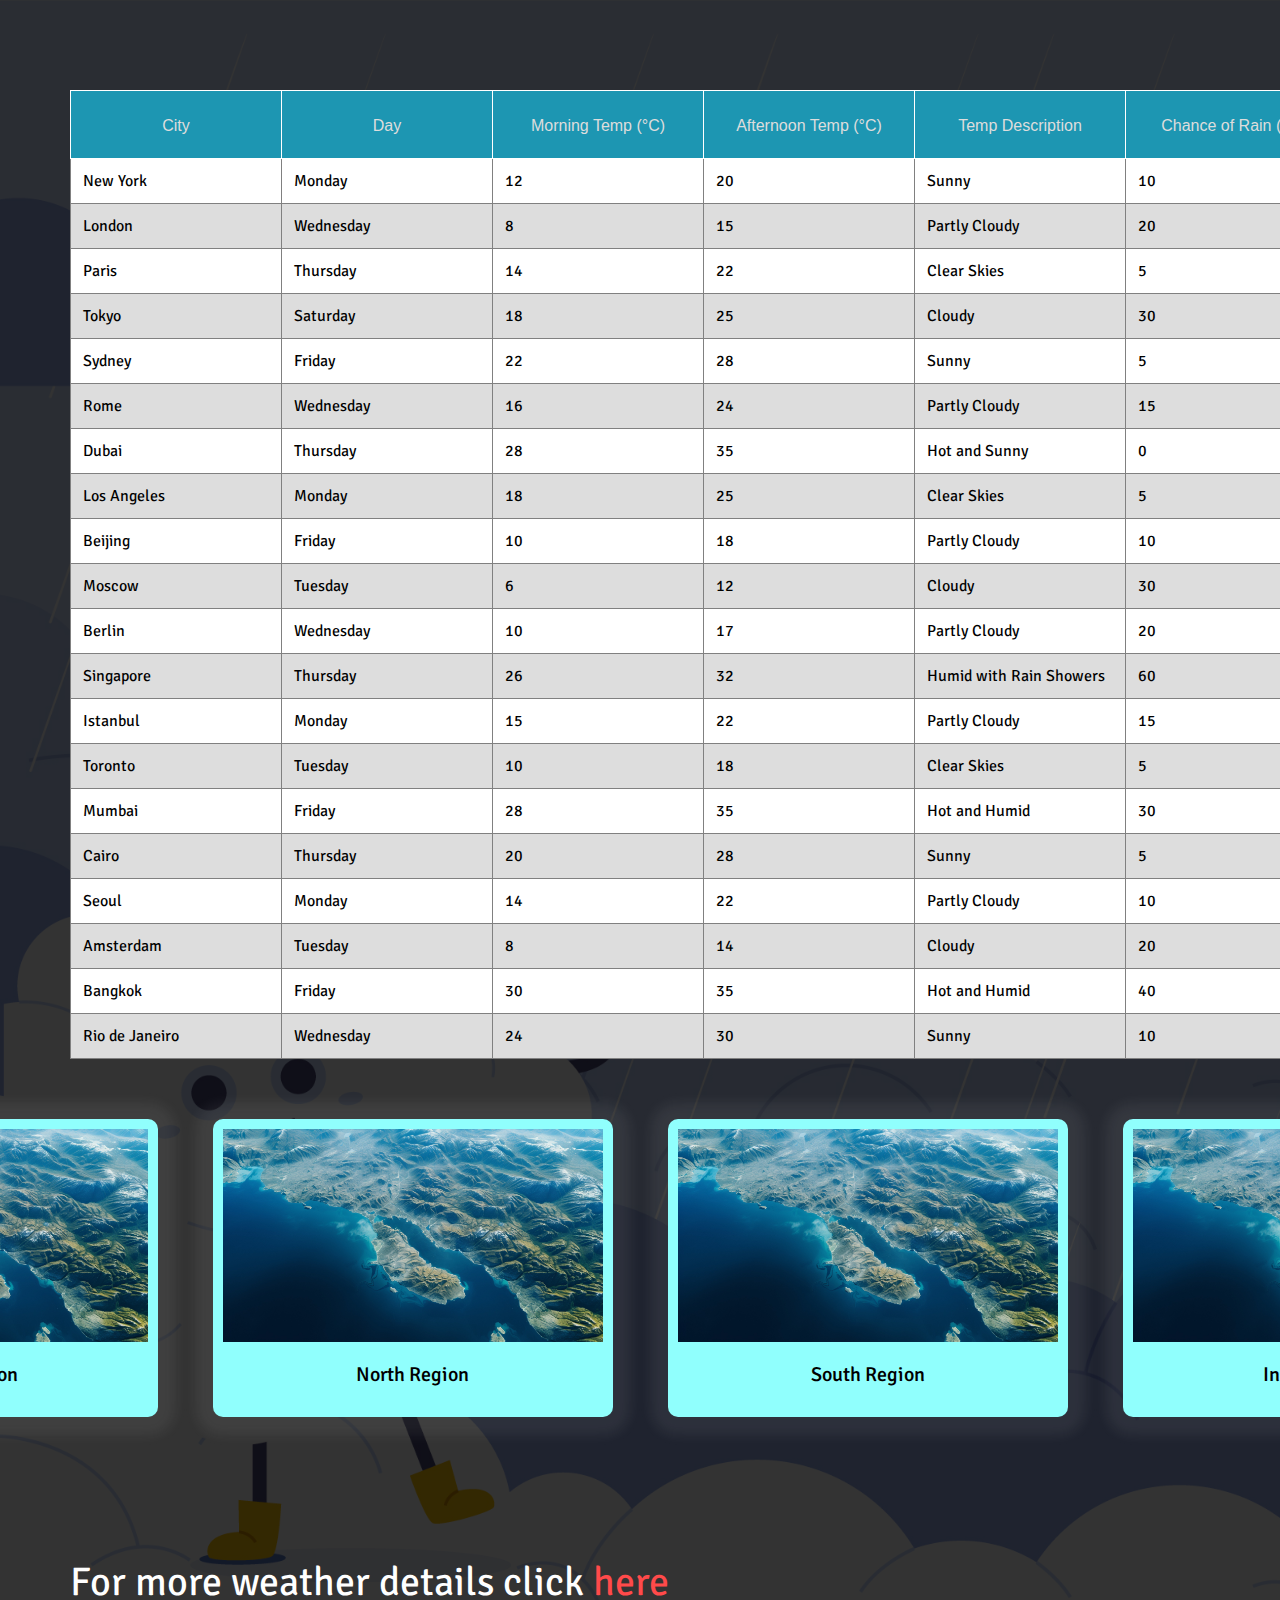
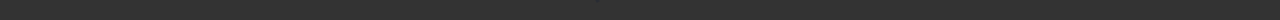
<file: weather.html>
<!DOCTYPE html>
<html lang="en">
<head>
    <meta charset="UTF-8">
    <meta name="viewport" content="width=device-width, initial-scale=1.0">
    <title>Flyout</title>
    <link rel="stylesheet" href="https://fonts.googleapis.com/css2?family=Material+Symbols+Outlined:opsz,wght,FILL,GRAD@20..48,100..700,0..1,-50..200" />
    <link rel="stylesheet" href="css/main.css">  
    <link rel="stylesheet" href="css/theme2.css" id="cssTheme"> 
    <link rel="stylesheet" href="css/icons.css">
</head>
<body>
    <div class="main-container">
          <!-- Start Weather -->
          <div class="weather-container padding70" id="weather">
            <div class="table">
                <table border="1" style="border-collapse: collapse;">
                    <thead>
                      <tr>
                        <th>
                            <input type="text" class="search-input" placeholder="City">
                        </th>
                        <th>
                            <input type="text" class="search-input"  placeholder="Day">
                        </th>
                        <th>
                            <input type="text" class="search-input"  placeholder="Morning Temp (°C)">
                        </th>
                        <th>
                            <input type="text" class="search-input"  placeholder="Afternoon Temp (°C)">
                        </th>
                        <th>
                            <input type="text" class="search-input"  placeholder="Temp Description">
                        </th>
                        <th>
                            <input type="text" class="search-input"  placeholder="Chance of Rain (%)">
                        </th>
                        <th>
                            <input type="text" class="search-input"  placeholder="Wind Speed (KM/H)">
                        </th>
                      </tr>
                    </thead>
                    <tbody>
                      <tr>
                        <td>New York</td>
                        <td>Monday</td>
                        <td>12</td>
                        <td>20</td>
                        <td>Sunny</td>
                        <td>10</td>
                        <td>15</td>
                      </tr>
                      <tr>
                        <td>London</td>
                        <td>Wednesday</td>
                        <td>8</td>
                        <td>15</td>
                        <td>Partly Cloudy</td>
                        <td>20</td>
                        <td>20</td>
                      </tr>
                      <tr>
                        <td>Paris</td>
                        <td>Thursday</td>
                        <td>14</td>
                        <td>22</td>
                        <td>Clear Skies</td>
                        <td>5</td>
                        <td>10</td>
                      </tr>
                      <tr>
                        <td>Tokyo</td>
                        <td>Saturday</td>
                        <td>18</td>
                        <td>25</td>
                        <td>Cloudy</td>
                        <td>30</td>
                        <td>25</td>
                      </tr>
                      <tr>
                        <td>Sydney</td>
                        <td>Friday</td>
                        <td>22</td>
                        <td>28</td>
                        <td>Sunny</td>
                        <td>5</td>
                        <td>15</td>
                      </tr>
                      <tr>
                        <td>Rome</td>
                        <td>Wednesday</td>
                        <td>16</td>
                        <td>24</td>
                        <td>Partly Cloudy</td>
                        <td>15</td>
                        <td>10</td>
                      </tr>
                      <tr>
                        <td>Dubai</td>
                        <td>Thursday</td>
                        <td>28</td>
                        <td>35</td>
                        <td>Hot and Sunny</td>
                        <td>0</td>
                        <td>20</td>
                      </tr>
                      <tr>
                        <td>Los Angeles</td>
                        <td>Monday</td>
                        <td>18</td>
                        <td>25</td>
                        <td>Clear Skies</td>
                        <td>5</td>
                        <td>15</td>
                      </tr>
                      <tr>
                        <td>Beijing</td>
                        <td>Friday</td>
                        <td>10</td>
                        <td>18</td>
                        <td>Partly Cloudy</td>
                        <td>10</td>
                        <td>10</td>
                      </tr>
                      <tr>
                        <td>Moscow</td>
                        <td>Tuesday</td>
                        <td>6</td>
                        <td>12</td>
                        <td>Cloudy</td>
                        <td>30</td>
                        <td>20</td>
                      </tr>
                      <tr>
                        <td>Berlin</td>
                        <td>Wednesday</td>
                        <td>10</td>
                        <td>17</td>
                        <td>Partly Cloudy</td>
                        <td>20</td>
                        <td>15</td>
                      </tr>
                      <tr>
                        <td>Singapore</td>
                        <td>Thursday</td>
                        <td>26</td>
                        <td>32</td>
                        <td>Humid with Rain Showers</td>
                        <td>60</td>
                        <td>25</td>
                      </tr>
                      <tr>
                        <td>Istanbul</td>
                        <td>Monday</td>
                        <td>15</td>
                        <td>22</td>
                        <td>Partly Cloudy</td>
                        <td>15</td>
                        <td>10</td>
                      </tr>
                      <tr>
                        <td>Toronto</td>
                        <td>Tuesday</td>
                        <td>10</td>
                        <td>18</td>
                        <td>Clear Skies</td>
                        <td>5</td>
                        <td>20</td>
                      </tr>
                      <tr>
                        <td>Mumbai</td>
                        <td>Friday</td>
                        <td>28</td>
                        <td>35</td>
                        <td>Hot and Humid</td>
                        <td>30</td>
                        <td>10</td>
                      </tr>
                      <tr>
                        <td>Cairo</td>
                        <td>Thursday</td>
                        <td>20</td>
                        <td>28</td>
                        <td>Sunny</td>
                        <td>5</td>
                        <td>15</td>
                      </tr>
                      <tr>
                        <td>Seoul</td>
                        <td>Monday</td>
                        <td>14</td>
                        <td>22</td>
                        <td>Partly Cloudy</td>
                        <td>10</td>
                        <td>20</td>
                      </tr>
                      <tr>
                        <td>Amsterdam</td>
                        <td>Tuesday</td>
                        <td>8</td>
                        <td>14</td>
                        <td>Cloudy</td>
                        <td>20</td>
                        <td>15</td>
                      </tr>
                      <tr>
                        <td>Bangkok</td>
                        <td>Friday</td>
                        <td>30</td>
                        <td>35</td>
                        <td>Hot and Humid</td>
                        <td>40</td>
                        <td>10</td>
                      </tr>
                      <tr>
                        <td>Rio de Janeiro</td>
                        <td>Wednesday</td>
                        <td>24</td>
                        <td>30</td>
                        <td>Sunny</td>
                        <td>10</td>
                        <td>20</td>
                      </tr>
                    </tbody>
                  </table>
            </div>
            <div class="image-links">
              <div class="img1 imgb">
                  <a href="https://www.wunderground.com/maps/tropical/pacific-forecast" target="_blank">
                      <img src="images/pacific.jpg" alt="">
                      <p>Pacific Region</p>
                  </a>
              </div>
              <div class="img2 imgb">
                  <a href="https://www.meteo.gov.gh/gmet/regional-weather-northern-region/" target="_blank">
                      <img src="images/pacific.jpg" alt="">
                      <p>North Region</p>
                  </a>
              </div>
              <div class="img3 imgb">
                  <a href="https://www.weather.gov/srh/" target="_blank">
                      <img src="images/pacific.jpg" alt="">
                      <p>South Region</p>
                  </a>
              </div>
              <div class="img4 imgb">
                  <a href="https://www.intrepidtravel.com/en/india/weather-in-india" target="_blank">
                      <img src="images/pacific.jpg" alt="">
                      <p>Indian Region</p>
                  </a>
              </div>
          </div>
            <span>For more weather details click <a href="https://www.windy.com/-Swell-swell1?swell1,24.187,29.312,5">here</a></span>
        </div>
    <!-- End Weather -->
    </div>
  
    <script src="js/weather.js"></script>
</body>
</html>
</file>
<file: css/main.css>
/* start zeyad code */
body{
    margin: 0;
}

html
{ 
    scroll-behavior: smooth;
}

.weather-container{
    background: url('../images/7280763.jpg');
    background-size: cover;
    position: relative;
    height: 180vh;
}

.weather-container::before{
    content: '';
    position: absolute;
    width: 100%;
    height: 100%;
    background-color: black;
    z-index: 1;
    top: 50%;
    left: 50%;
    transform: translate(-50%, -50%);
    opacity: 0.8;
}

.weather-container .show-entries{
    position: relative;
    z-index: 4;
    color: #fff;
    display: flex;
    align-items: center;
}

.weather-container .show-entries span{
    font-size: 30px;
    padding: 10px;
}





.table table{
    width: 100%;
    margin-top: 20px;
    position: relative;
    z-index: 1;
    background-color: white;
}

.table table tr:nth-child(even) {
    background-color: #ddd;
  }

  .table table tr{
    transition: 0.2s;
  }

  .table table tr:hover{
    background-color: #162938;
    color: white;
  }

.table thead{
    background-color: #1d96b2;
    color: white;
    border: 1px solid white;
    font-size: 19px;
}

.table thead th{
    padding: 10px;
}

.table  td, .search-input{
    padding: 12px;
}

.weather-container span{
    color: white;
    position: relative;
    z-index: 999;
    font-size: 40px;
    top: 200px;
}

.weather-container span > a{
    color: #ff4a4a;
    text-decoration: none;
    transition: 0.3s;
}

.weather-container span > a:hover{
    color: #a92e2e;
}

.image-links img{
    width: 380px;
    display: flex;
    justify-content: center;
    align-items: center;
}

.image-links{
    display: flex;
    z-index: 1;
    position: relative;
    justify-content: center;
    gap: 55px;
    top: 60px;
    color: var(--black-color);
    cursor: pointer;
    font-size: 20px;
    text-align: center;
}

a{
    text-decoration: none;
}

.image-links .imgb{
    background-color: #90fffd;
    padding: 10px;
    border-radius: 10px;
    box-shadow: 0px 1px 13px 17px #f5f5f512;
}

.image-links .imgb a{
    color: black;
    font-weight: 500;
}

.search-input{
    border: none;
    outline: none;
    background-color: transparent;
    color: white;
    width: 190px;
    text-align: center;
    font-size: 20px;
}

.search-input::placeholder{
    color: #ddd;
    font-size: 16px;
}

.settings-container{
    background: url('../images/sky.jpg');
    background-size: cover;
    background-repeat: no-repeat;
    position: relative;
    z-index: 1;
}

.settings-container::before{
    content: '';
    position: absolute;
    width: 100%;
    height: 100%;
    background-color: black;
    z-index: -1;
    top: 50%;
    left: 50%;
    transform: translate(-50%, -50%);
    opacity: 0.7;
}

.settings-nav ul{
    padding: 0;
}

.material-symbols-outlined {
  font-variation-settings:
  'FILL' 0,
  'wght' 400,
  'GRAD' 0,
  'opsz' 48
}




.settings-nav ul li{
    display: inline;
    font-size: 18px;
    margin-left: 10px;
}

.settings-nav ul li:nth-child(2){
    margin-left: 570px;
}

.settings-nav ul li a{
    text-decoration: none;
    color: white;
    transition: 0.2s;
    padding-bottom:3px ;
}


.settings-nav ul li a:hover{
    color: white;
}

.settings-container .first{
    width: 109%;
    margin-left: -100px;
    color: white;
    opacity: 0.3;
    margin-top: -11px;
}

.settings-body{
    display: flex;
    gap: 150px;
}

.settings-body .form h4{
    font-size: 30px;
    margin-bottom: -10px;
    color: white;
}

.settings-body .form p{
    margin-bottom: 40px;
    color: white;
}

.settings-body .form .inputs{
    display: flex;
    flex-direction: column;
    gap: 10px;
}

.settings-body .form .inputs #name{
    margin-bottom: 40px;
    border-radius: 4px;
    border: 1px solid white;
    padding: 12px;
    outline: none;
    font-size: 18px;
}

.settings-body .form .inputs #mail{
    margin-bottom: 40px;
    border-radius: 4px;
    border: 1px solid white;
    padding: 12px;
    outline: none;
    font-size: 18px;
}





.settings-body .profile{
    width: 150px;
    border-radius: 50%;
    height: 150px;
}

.pfp{
    display: flex;
    flex-direction: column;
    align-items: center;
    gap: 25px;
}




.settings-container .last{
    width: 109%;
    margin-left: -100px;
    color: white;
    opacity: 0.3;
    margin-top: 30px;
}

.settings-container .delete-account h3{
    font-size: 30px;
}

.settings-container .delete-account p{
    font-size: 16px;
    margin-top: -20px;
    color: white;
}

.settings-container .delete-account .red{
    padding: 2px 15px;
    width: 192px;
    height: 38px;
    background-color: #ff4a4a;
    border-radius: 5px;
    border: none;
    cursor: pointer;
    transition: 200ms;
    color: white;
    font-size: 14px;
    font-weight: 600;
    display: flex;
    align-items: center;
    justify-content: center;
    gap: 10px;
}

.settings-container .delete-account .red:hover{
    color: var(--black-color);
}

.red{
    background-color: #ff4a4a !important; 
}

.red:hover{
    background:white !important;
    color: var(--black-color);
    }

.settings-container .delete-account .delete-button:hover{
background: transparent;
color: var(--black-color);
}



.settings-container .appearance .themes{
    display: flex;
    gap: 30px;
}

.settings-container .appearance .themes .theme1{
    border: 1px solid white;
    border-radius: 10px;
    width: 250px;
    cursor: pointer;
    transition: 0.2s;
}



.settings-container .appearance .themes .theme2{
    border: 1px solid white;
    border-radius: 10px;
    width: 250px;
    cursor: pointer;
}


.settings-container .appearance .themes .theme2 img{
    width: 100%;
    height: 100%;
    overflow: hidden;
    border-radius: 10px;
}

.settings-container .appearance .themes .theme1 img{
    width: 100%;
    height: 100%;
    overflow: hidden;
    border-radius: 10px;
}



.changeFont{
    display: flex;
    flex-direction: column;
    gap: 30px;
}

.changeFont .check{
    display: flex;
    gap: 10px;
}

.changeFont .check button{
    margin-top: 20px;
    border-radius: 4px;
    border: none;
    padding: 1px;
    outline: none;
    cursor: pointer;
}

.changeFont .check button span{
    display: flex;
    justify-content: center;
}

.changeFont input{
    margin-top: 20px;
    border-radius: 4px;
    border: none;
    padding: 5px;
    outline: none;
}

.scroll-top{
    position: absolute;
    bottom: 100px;
    right: 100px;
    z-index: 999;
    background-color: #1389e3;
    width: 60px;
    display: flex;
    align-items: center;
    justify-content: center;
    height: 60px;
    border-radius: 50%;
    cursor: pointer;
    position: fixed;
    opacity: 0;
    color: white;
    transition:opacity 0.4s ease;
    transition: 0.2s;
}

@keyframes jumpAndFall {
    0% {
        transform: translateY(0);
    }
    50% {
        transform: translateY(-10px);
    }
    100% {
        transform: translateY(0);
    }
}

.scroll-top:hover{
    background-color: white;
    color: #162938;
    animation: jumpAndFall 0.5s infinite; 
}

.pop-up{
    position: absolute;
    z-index: 999;
    top: 50%;
    left: 50%;
    transform: translate(-50%, -50%) scale(0);
    position: fixed;
    background-color: white;
    display: flex;
    flex-direction: column;
    align-items: center;
    justify-content: center;
    text-align: center;
    padding: 20px;
    width: 415px;
    border-radius: 8px;
    box-shadow: -1px 5px 19px 3px black;
    transition: transform 0.3s ease;
}

.pop-up h5{
        color: #ff4a4a;
        font-size: 30px;
        margin-bottom: 25px;
}

.pop-up p{
    margin-bottom: 30px;
}

.pop-up .buttons{
    display: flex;
    gap: 10px;
}

.pop-up .yes{
    padding: 2px 15px;
    width: 100px;
    height: 38px;
    background-color: #ff4a4a;
    border-radius: 5px;
    border: none;
    cursor: pointer;
    transition: 200ms;
    color: white;
    font-size: 14px;
    font-weight: 600;
    display: flex;
    align-items: center;
    justify-content: center;
    gap: 10px;
}

.pop-up .no{
    padding: 2px 15px;
    width: 100px;
    height: 38px;
    background-color: #333;
    border-radius: 5px;
    border: none;
    cursor: pointer;
    transition: 200ms;
    color: white;
    font-size: 14px;
    font-weight: 600;
    display: flex;
    align-items: center;
    justify-content: center;
    gap: 10px;
}

.login-pop-up{
    position: absolute;
    z-index: 999;
    top: 50%;
    left: 50%;
    transform: translate(-50%, -50%) scale(0);
    position: fixed;
    background-color: white;
    display: flex;
    flex-direction: column;
    align-items: center;
    justify-content: center;
    text-align: center;
    padding: 20px;
    width: 415px;
    border-radius: 8px;
    box-shadow: -1px 5px 19px 3px black;
    transition: transform 0.3s ease;
}

.login-pop-up h5{
    color: #ff4a4a;
    font-size: 30px;
    margin-bottom: 25px;
}

.login-pop-up p{
margin-bottom: 30px;
}

.login-pop-up .buttons{
display: flex;
gap: 10px;
}

.login-pop-up .yes{
padding: 2px 15px;
width: 100px;
height: 38px;
background-color: #2b244c;
border-radius: 5px;
border: none;
cursor: pointer;
transition: 200ms;
color: white;
font-size: 14px;
font-weight: 600;
display: flex;
align-items: center;
justify-content: center;
gap: 10px;
}

/* end zeyad code */
</file>
<file: css/theme2.css>
@import url('https://fonts.googleapis.com/css2?family=Signika+Negative:wght@300..700&display=swap');

.main-container{
    font-family: "Signika Negative", sans-serif;

}


/* colors */
:root{
    --green-color:#40B3A2;
    --black-color:rgb(0, 0, 0);
}

/* colors */

/* buttons */
.main-button{
    font-family: "Signika Negative", sans-serif;
    background-color: var(--green-color);
    border: 1px solid #fff;
    border-radius: 7px;
    box-sizing: border-box;
    color:#fff;
    cursor: pointer;
    display: inline-block;
    font-size: 18px;
    font-weight: 500;
    line-height: normal;
    margin: 0;
    min-width: 150px;
    outline: none;
    padding: 12px 2.3px;
    text-align: center;
    text-decoration: none;
    transition:0.3s ease;
}

.main-button:hover{
    color: var(--black-color);
    background-color: #fff;
    box-shadow: rgba(0, 0, 0, 0.25) 0 8px 15px;
}
/* buttons */

/* box sizings */
*{
    box-sizing: border-box;
}
/* box sizings */


/* container padding */
.padding70{
    padding: 70px;
}
/* container padding */



/* titles */
.title{
    width: max-content;
    padding: 10px;
    color: var(--black-color);
    font-size: 40px;
    font-weight: 600;
    letter-spacing: 2px;
    position: relative;
    cursor: default;
    transition: 0.2s;
    margin-bottom:60px;
}

.title::before{
    content: '';
    position: absolute;
    background-color: var(--green-color);
    width: 0;
    height: 10%;
    z-index: -1;
    left: 50%;
    bottom: 0;
    transform: translate(-50%, -50%);
    transition: width 0.2s;
}



.title:hover::before{
    width: calc(100% - 30px)
}
/* titles */

.settings-nav #active{
    border-bottom: 3px solid var(--green-color);
}

.settings-body .form .button{
    padding: 2px 15px;
    width: 100px;
    height: 25px;
    background-color: var(--green-color);
    outline: 3px var(--green-color) solid;
    border-radius: 5px;
    border: none;
    cursor: pointer;
    transition: 200ms;
    color: white;
    font-size: 14px;
    font-weight: 500;
  }

  .settings-body .form .button:hover{
    background: transparent;
    color: var(--black-color);
  }


  .pfp .button{
    padding: 2px 15px;
    width: 100px;
    height: 25px;
    background-color: var(--green-color);
    outline: 3px var(--green-color) solid;
    border-radius: 5px;
    border: none;
    cursor: pointer;
    transition: 200ms;
    color: white;
    font-size: 14px;
    font-weight: 500;
}

.pfp .button:hover{
    background: transparent;
    color: var(--black-color);
}


.settings-container .appearance .themes .active{
    border: 2px solid var(--green-color);
}


.img-buttons{
    display: flex;
    gap: 8px;
}
</file>
<file: css/icons.css>
.material-symbols-outlined {
  font-variation-settings:
  'FILL' 0,
  'wght' 400,
  'GRAD' 0,
  'opsz' 24;

}

.title .material-symbols-outlined {
    font-size: 50px;
    position: relative;
    top: 9px;
  }
</file>
